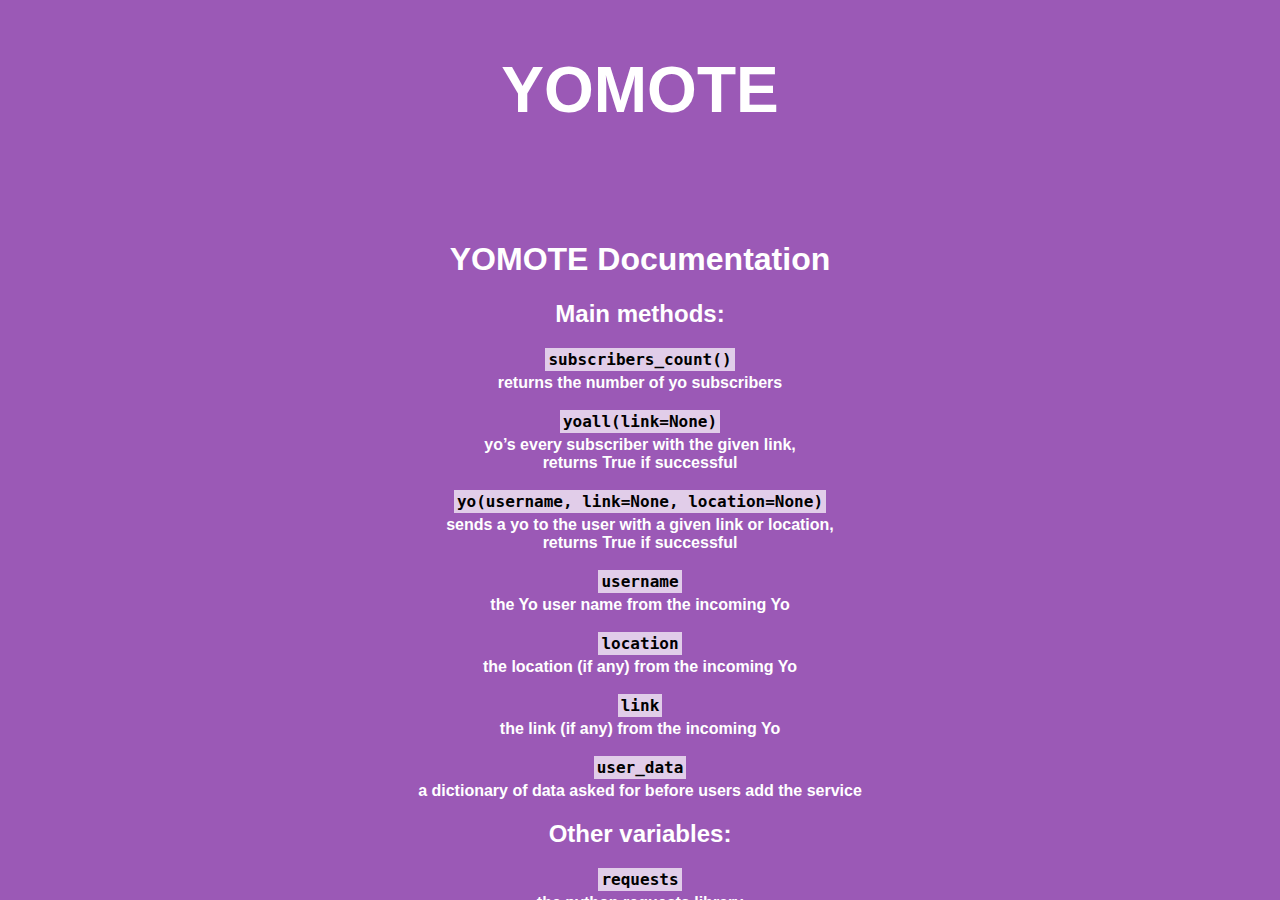
<file: templates/docs.html>
<html>
    <head>
        <title>YOMOTE</title>
        <link rel="icon" href="/static/favicon.ico" type="image/png">
        <link rel="stylesheet" type="text/css" href="/static/main.css">
    </head>
    <body>
        <header id="topbanner">
            <a style="text-decoration:none" href="/"><h1 id="titlebox">Yomote</h1></a>
        </header>
        <div id="full-body">
            <h1>YOMOTE Documentation</h1>
            <ul>
                <h2>Main methods:</h2>
                <li>
                    <pre>subscribers_count()</pre><br>
                    returns the number of yo subscribers
                </li>
                <li>
                    <pre>yoall(link=None)</pre><br>
                    yo’s every subscriber with the given link,<br>
                    returns True if successful
                </li>
                <li>
                    <pre>yo(username, link=None, location=None)</pre><br>
                    sends a yo to the user with a given link or location,<br>
                    returns True if successful
                </li>
                <li>
                    <pre>username</pre><br>
                    the Yo user name from the incoming Yo
                </li>
                <li>
                    <pre>location</pre><br>
                    the location (if any) from the incoming Yo
                </li>
                <li>
                    <pre>link</pre><br>
                    the link (if any) from the incoming Yo
                </li>
                <li>
                    <pre>user_data</pre><br>
                    a dictionary of data asked for before users add the service
                </li>
                <li>
                    <h2>Other variables:</h2>
                    <ul>
                        <li>
                            <pre>requests</pre><br>
                            the python requests library
                        </li>
                        <li>
                            <pre>re</pre><br>
                            the python regular expression library
                        </li>
                        <li>
                            <pre>twiliorestclient</pre><br>
                            the python Twilio API library
                        </li>
                        <li>
                            <pre>now</pre><br>
                            returns current date time
                        </li>
                    </ul>
                </li>
            </ul>
            <a class="ymlink" href="/">home</a>
        </div>
    </body>
</html>
</file>
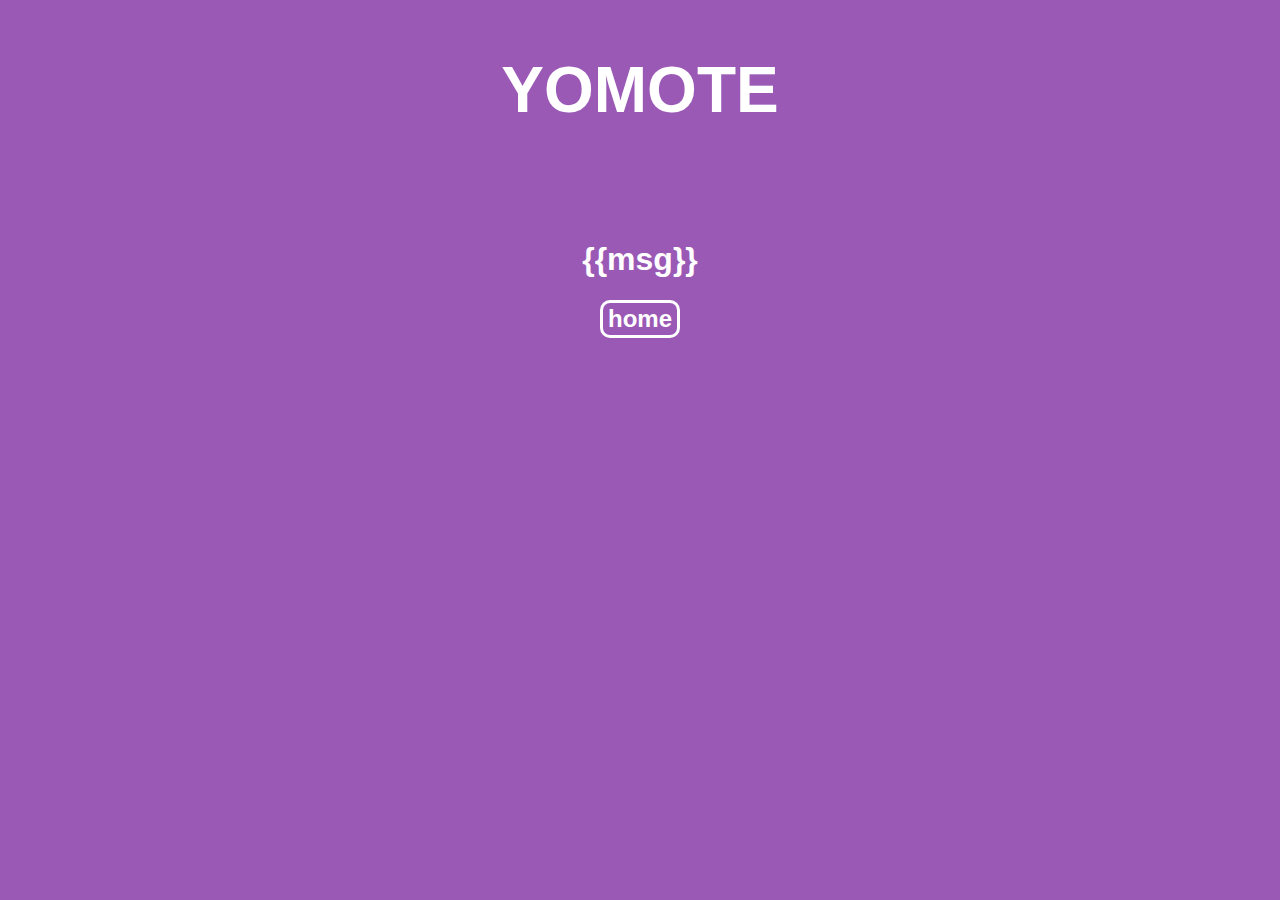
<file: templates/msg.html>
<html>
    <head>
        <title>YOMOTE</title>
        <link rel="icon" href="/static/favicon.ico" type="image/png">
        <link rel="stylesheet" type="text/css" href="/static/main.css">
    </head>
    <body>
        <header id="topbanner">
            <a style="text-decoration:none" href="/"><h1 id="titlebox">Yomote</h1></a>
        </header>
        <div id="full-body">
            <h1>{{msg}}</h1>
            <a class="ymlink" href="/">home</a>
        </div>
    </body>
</html>
</file>
<file: static/main.css>
html, body{
    margin: 0;
    padding: 0;
    font-family: Montserrat, arial, sans-serif;
    font-weight: bold;
}

*{
    font-family: Montserrat, arial, sans-serif;
    font-weight: bold;
}

.red{
    background: #E74C3C;
}
.darkblue{
    background: #34495E;
}
.yellow{
    background: #F1C40F;
}
.green{
    background: #16A085;
}
.purple{
    background: #8E44AD;
}
.turquoise{
    background: #1ABC9C;
}
.emerald{
    background: #2ECC71;
}
.blue{
    background: #3498DB;
}
.belize{
    background: #2980B9;
}

.service{
    display: block;
    padding: 10px 15px;
    padding-right: 100px;
    box-sizing: border-box;
    width: 100%;
    position: relative;
}
.servicetitle{
    display: block;
    font-family: Montserrat, arial, sans-serif;
    font-weight: bold;
    font-size: 38px;
    color: #FFFFFF;
    line-height: 41px;
}
.servicedescription{
    display: block;
    padding:0px;
    font-family: Montserrat, arial, sans-serif;
    font-weight: bold;
    font-size: 24px;
    color: #FFFFFF;
    line-height: 41px;
}

.addservice{
    position: absolute;
    top: 10px;
    right: 15px;
    box-sizing: border-box;
    width: 75px;
    height: 75px;
    font-size: 85px;
    color: #FFFFFF;
    text-align: center;
    line-height: .79;
    border-radius: 8px;
    display: inline-block;
    text-decoration: none;
    border: 5px solid #FFFFFF;
}
.addservice:after{
    content: "+";
    font-family: Montserrat, arial, sans-serif;
    font-weight: bold;
}

.ratingnumber{
    position: absolute;
    top: 10px;
    right: 165px;
    width: 100px;
    text-align: left;
    font-size: 29px;
    color: #FFFFFF;
    line-height: 34px;
}

.manageservice{
    position: absolute;
    bottom: 25px;
    right: 15px;
}

#content {
    width: -webkit-calc(100% - 305px);
    width: -moz-calc(100% - 305px);
    width: calc(100% - 305px);
    height: 100%;
    overflow-y:auto;
    margin: 0;
    padding: 0;
    display: inline-block;
    vertical-align: top;
}

#topbanner{
    background: #9B59B6;
    height: auto;
    z-index: 1;
    width: 100%;
    text-decoration: none;
    display: block;
    margin: 0;
    padding: 30px 0;
}

#titlebox{
    font-family: Montserrat, arial, sans-serif;
    font-weight: bold;
    font-size: 64px;
    line-height: 80px;
    color: #FFFFFF;
    text-align: center;
    text-decoration: none;
    margin: 0 auto;
    display: block;
    padding: 20px 0;
    text-transform: uppercase;
}

#search-nav{
    height: 100%;
    width: 305px;
    display: inline-block;
    margin: 0;
    background-color: #2980B9;
    overflow-y: auto;
    position: relative;
}
#search-box{
    background: #F1C40F;
    height: 80px;
    width: 100%;
    display: block;
    margin: 0;
    text-align: center;
    font-family: Montserrat, arial, sans-serif;
    font-weight: bold;
}

.input, #nav-search{
    margin-top: 25px;
    height: 30px;
    font-size: 22px;
    border: 0px;
    padding: 4px;
    font-family: Montserrat, arial, sans-serif;
    font-weight: bold;
    background:rgba(255, 255, 255, 1);
}

#nav-buttonsection{
    width: 100%;
    height: -webkit-calc(100% - 80px);
    height: -moz-calc(100% - 80px);
    height: calc(100% - 80px);
    padding: 0;
    margin: 0;
    text-align: center;
    list-style-type: none;
    display: block;
    overflow-y: auto;
}
#nav-buttonsection li{
    color:#FFFFFF;
    margin: 0;
    margin-bottom: 17px;
    padding: 32px 0px;
    width: 270px;
    background: rgba(255,255,255,.4);
    display: inline-block;
    font-family: Montserrat, arial, sans-serif;
    font-weight: bold;
    font-size: 30px;
    text-transform: uppercase;
}
#nav-buttonsection li:first-child{
    margin-top: 17px;
}

#nav-buttonsection li:hover{
    background:rgba(255,255,255,.3); 
    cursor:pointer;
}
.addservice:hover{
    cursor:pointer;
    background:rgba(255,255,255,.3)
}

#main{
    display: block;
    width: 100%;
    height: -webkit-calc(100% - 180px);
    height: -moz-calc(100% - 180px);
    height: calc(100% - 180px);
    position: relative;
    padding: 0;
    margin: 0;
    background-color: #9B59B6;
}

#full-body{
    width: 100%;
    height: -webkit-calc(100% - 180px);
    height: -moz-calc(100% - 180px);
    height: calc(100% - 180px);
    padding-top: 40px;
    overflow: hidden;
    box-sizing: border-box;
    margin: 0;
    text-align: center;
    font-family: Montserrat, arial, sans-serif;
    font-weight: bold;
    color: #FFFFFF;
    background: #9B59B6;
    overflow-y: auto;
}

#full-body ul{
    list-style-type: none;
    margin: 0;
    padding: 0;
}
#full-body li{
    margin-bottom: 18px;
}
#full-body pre{
    margin-bottom: 20px;
    background-color: rgba(255, 255, 255, .7);
    font-family: consolas, monospace;
    color: black;
    font-weight: bold;
    display: inline-block;
    margin: 0 0 3px 0;
    padding: 2px 3px;
}

.ymlink, .ymlink:hover, .ymlink:visited{
    text-decoration: none;
    font-size: 24px;
    color: white;
    padding: 2px 5px;
    display: inline-block;
    border: 3px solid white;
    border-radius: 10px;
}
.ymlink:hover{
    background: rgba(255, 255, 255, .4);
}

input[type='text']{
    outline: none;
}
</file>
